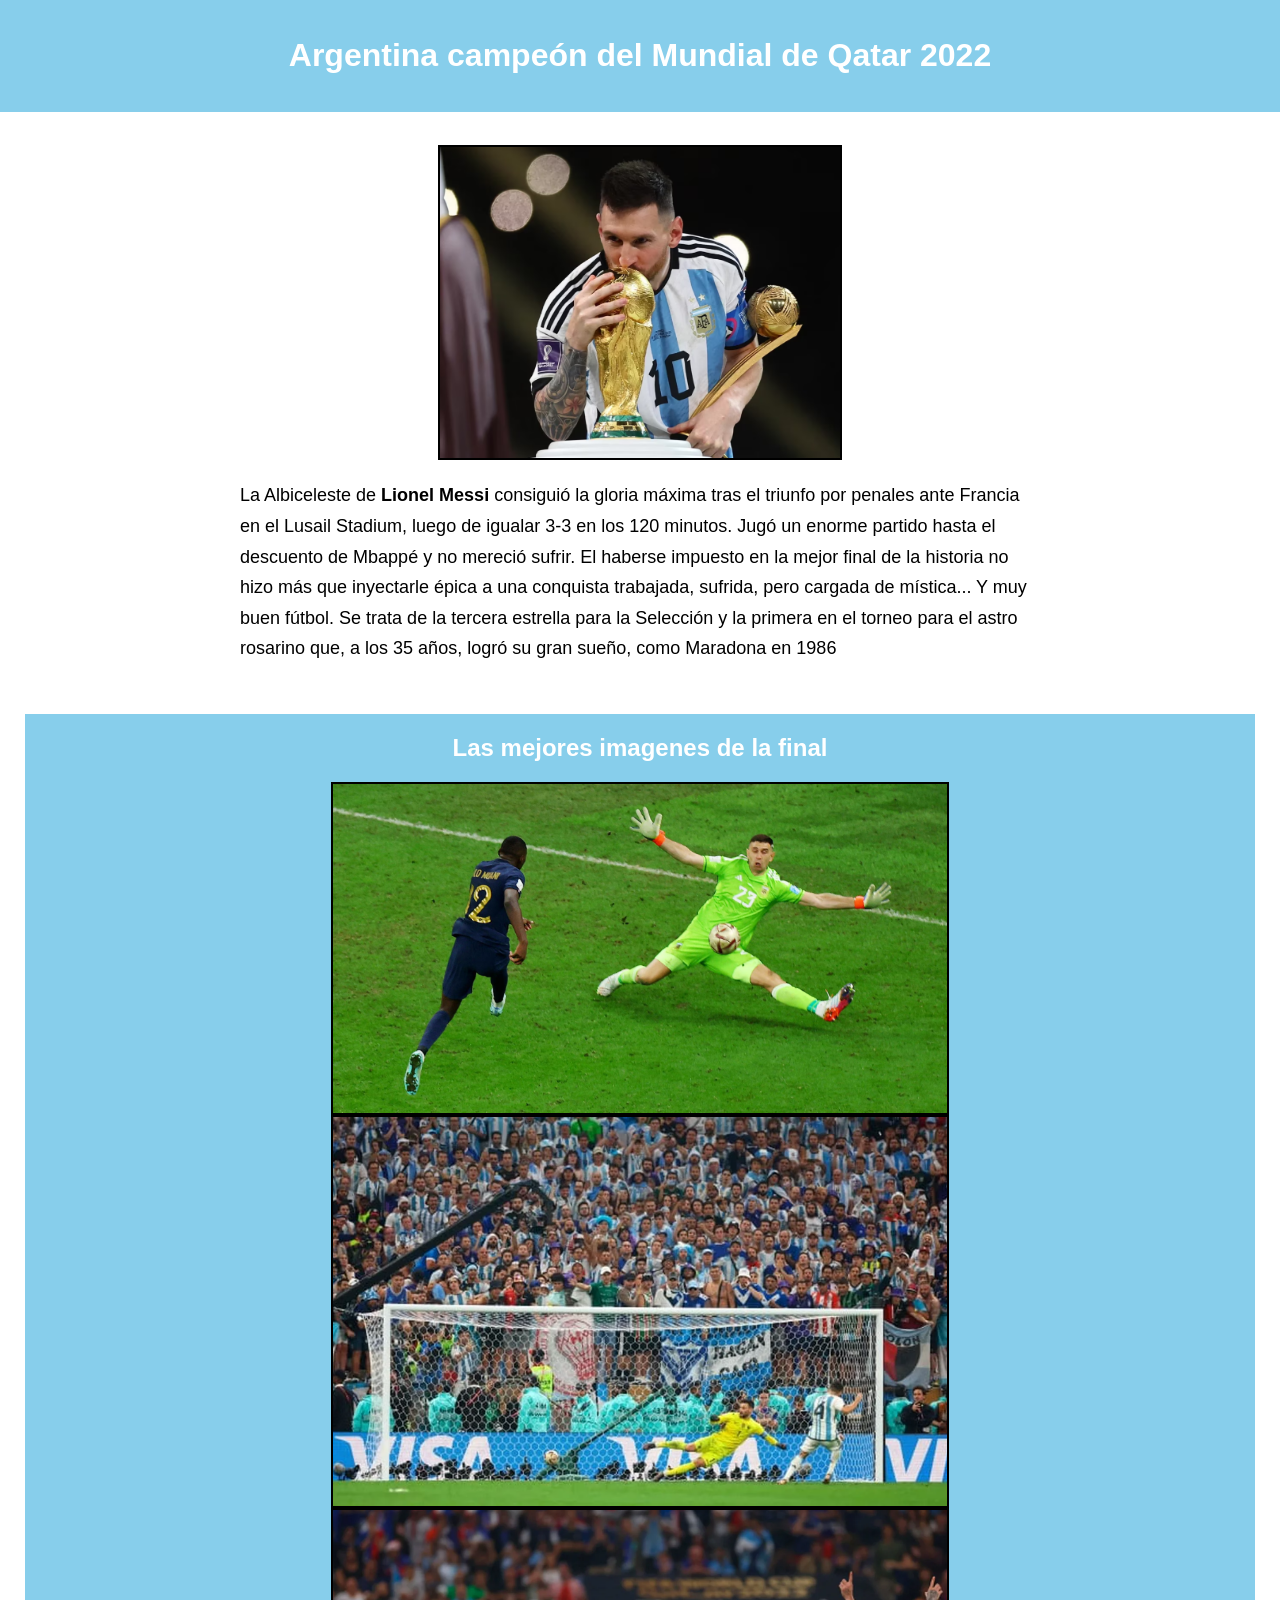
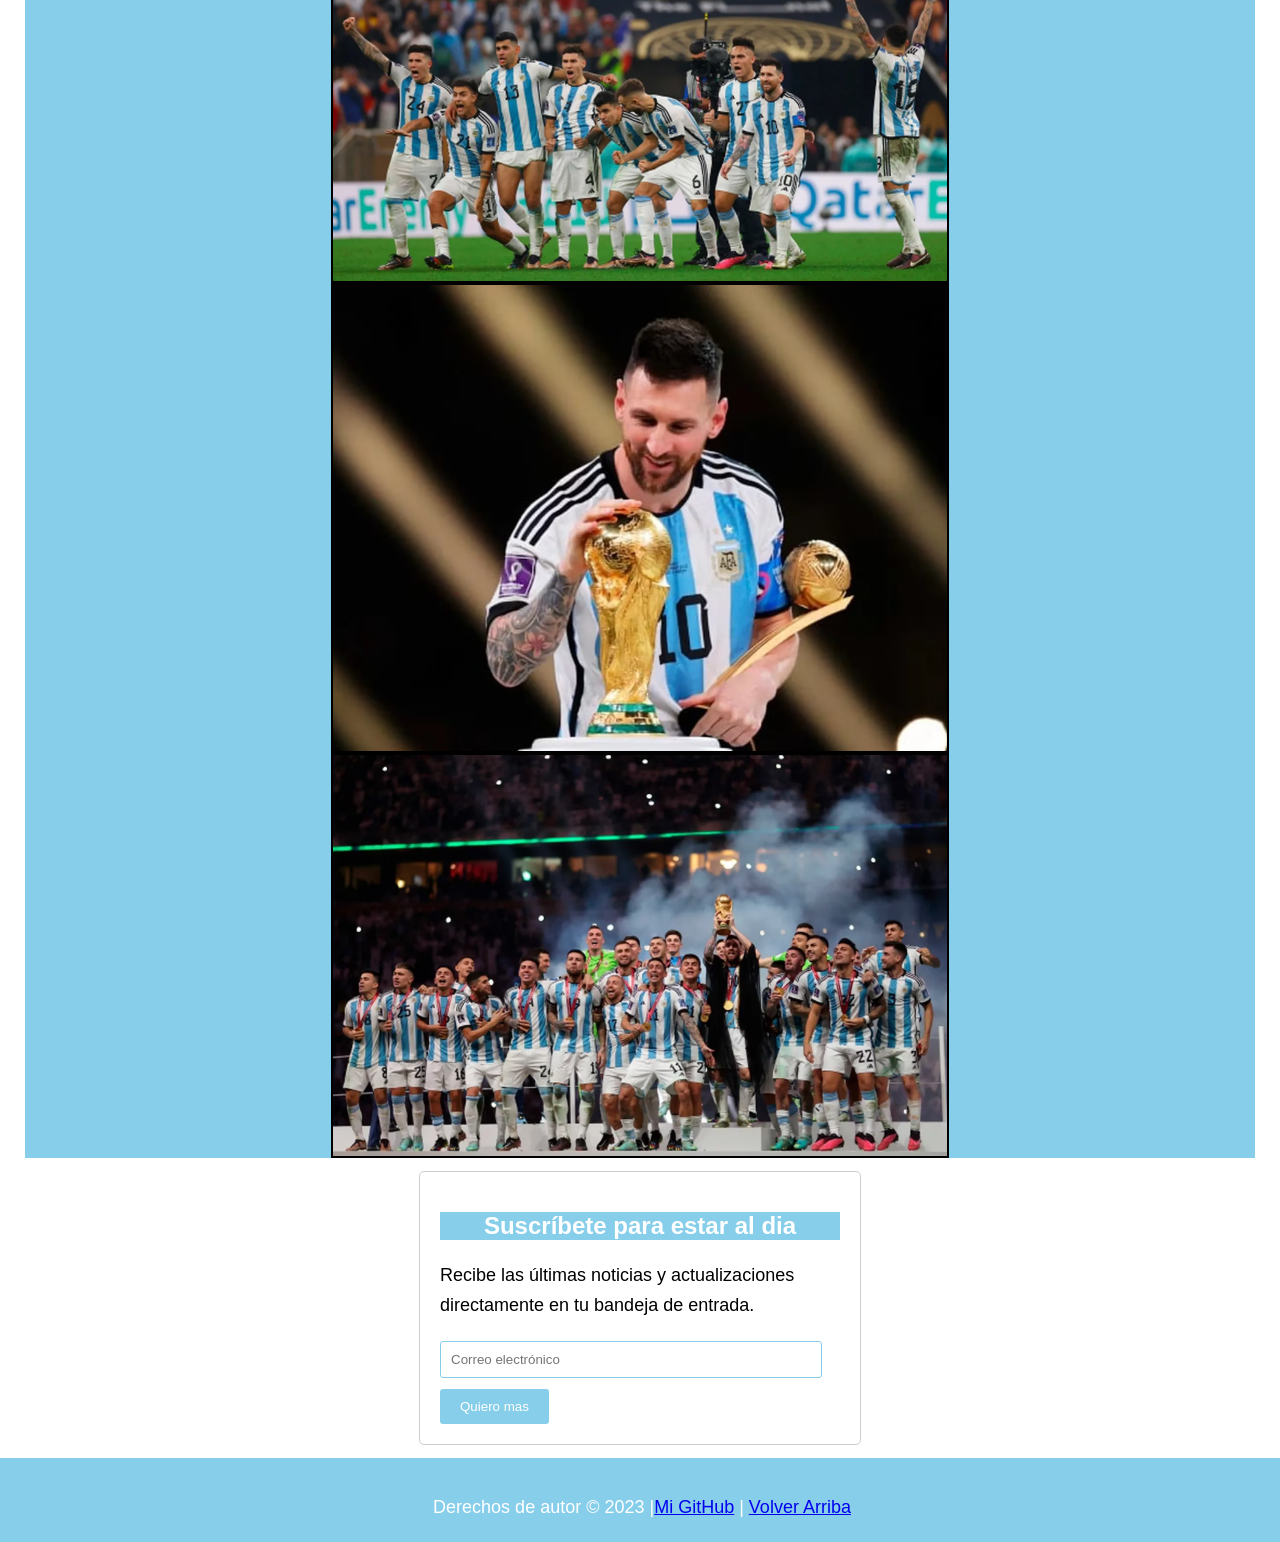
<file: index.html>
<!DOCTYPE html>
<html lang="es">

<head>
  <meta charset="UTF-8">
  <meta name="viewport" content="width=device-width, initial-scale=1.0">
  <link rel="stylesheet" href="assets/css/styles.css">
  <title>Actividad CaC</title>
  <link rel="icon" href="assets/img/icono.ico">
</head>

<body>
  <header>
    <h1>Argentina campeón del Mundial de Qatar 2022</h1>
  </header>
  <main>
    <section class="articulo_mes">
      <img src="assets/img/messi.png" alt="Messi campeon del mundo">
      <p>
        La Albiceleste de <b>Lionel Messi</b> consiguió la gloria máxima tras el triunfo por penales ante Francia en el
        Lusail
        Stadium, luego de igualar 3-3 en los 120 minutos. Jugó un enorme partido hasta el descuento de Mbappé y no
        mereció sufrir. El haberse impuesto en la mejor final de la historia no hizo más que inyectarle épica a una
        conquista trabajada, sufrida, pero cargada de mística... Y muy buen fútbol. Se trata de la tercera estrella para
        la Selección y la primera en el torneo para el astro rosarino que, a los 35 años, logró su gran sueño, como
        Maradona en 1986

      </p>
    </section>

    <div class="img-contenedor">
      <h2>Las mejores imagenes de la final</h2>
      <div class="album">
        <img src="assets/img/dibu.png" alt="dibu">
        <img src="assets/img/montiel.png" alt="Montiel">
        <img src="assets/img/jugadores.png" alt="jugadores">
        <img src="assets/img/messi2.png" alt="Messi">
        <img src="assets/img/campeones.png" alt="campeones">

      </div>
    </div>

    <div class="suscribete">
      <h2>Suscríbete para estar al dia</h2>
      <p>Recibe las últimas noticias y actualizaciones directamente en tu bandeja de entrada.</p>
      <form>
        <input type="email" placeholder="Correo electrónico" required>
        <button type="submit">Quiero mas</button>
      </form>
    </div>

  </main>
  <footer>
    <p>Derechos de autor © 2023 |<a href="https://github.com/Agustin-Yannibelli" target="_blank">Mi GitHub</a> | <a
        href="index.html">Volver Arriba</a>
  </footer>
</body>

</html>
</file>
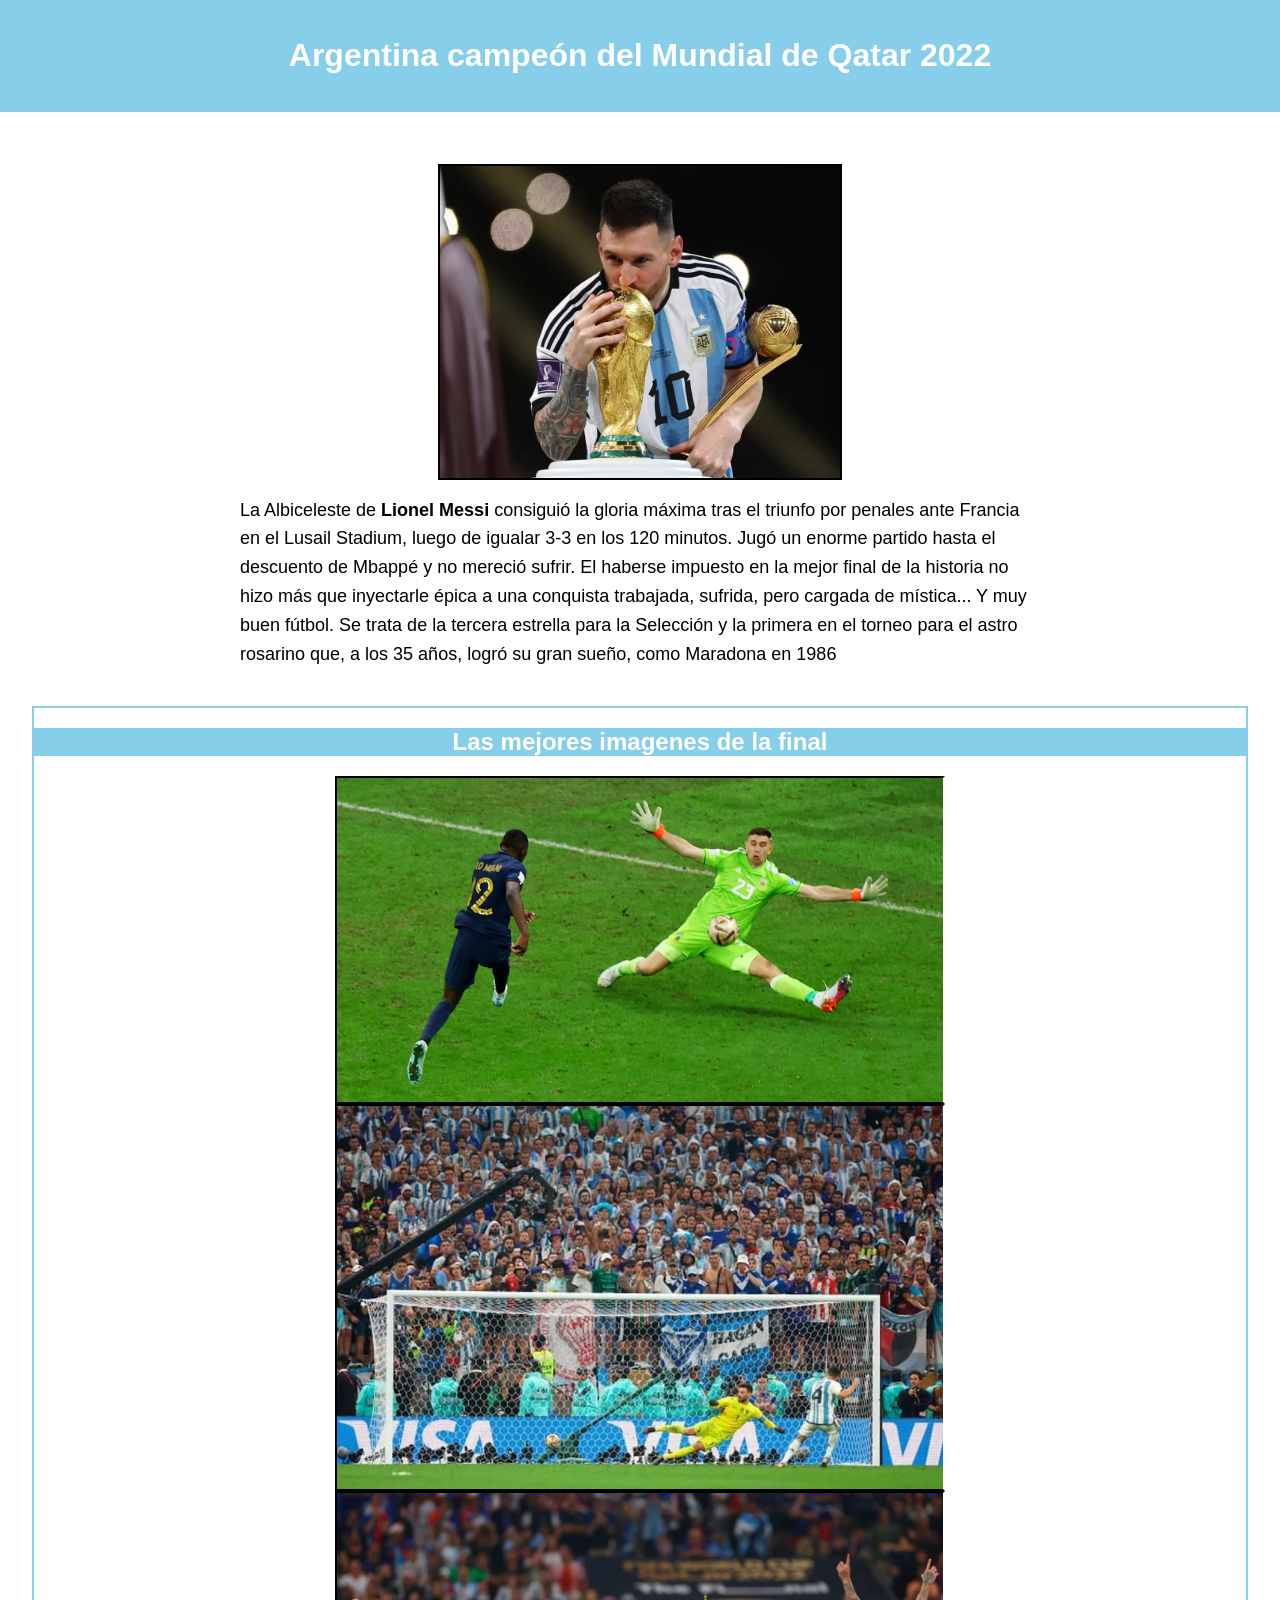
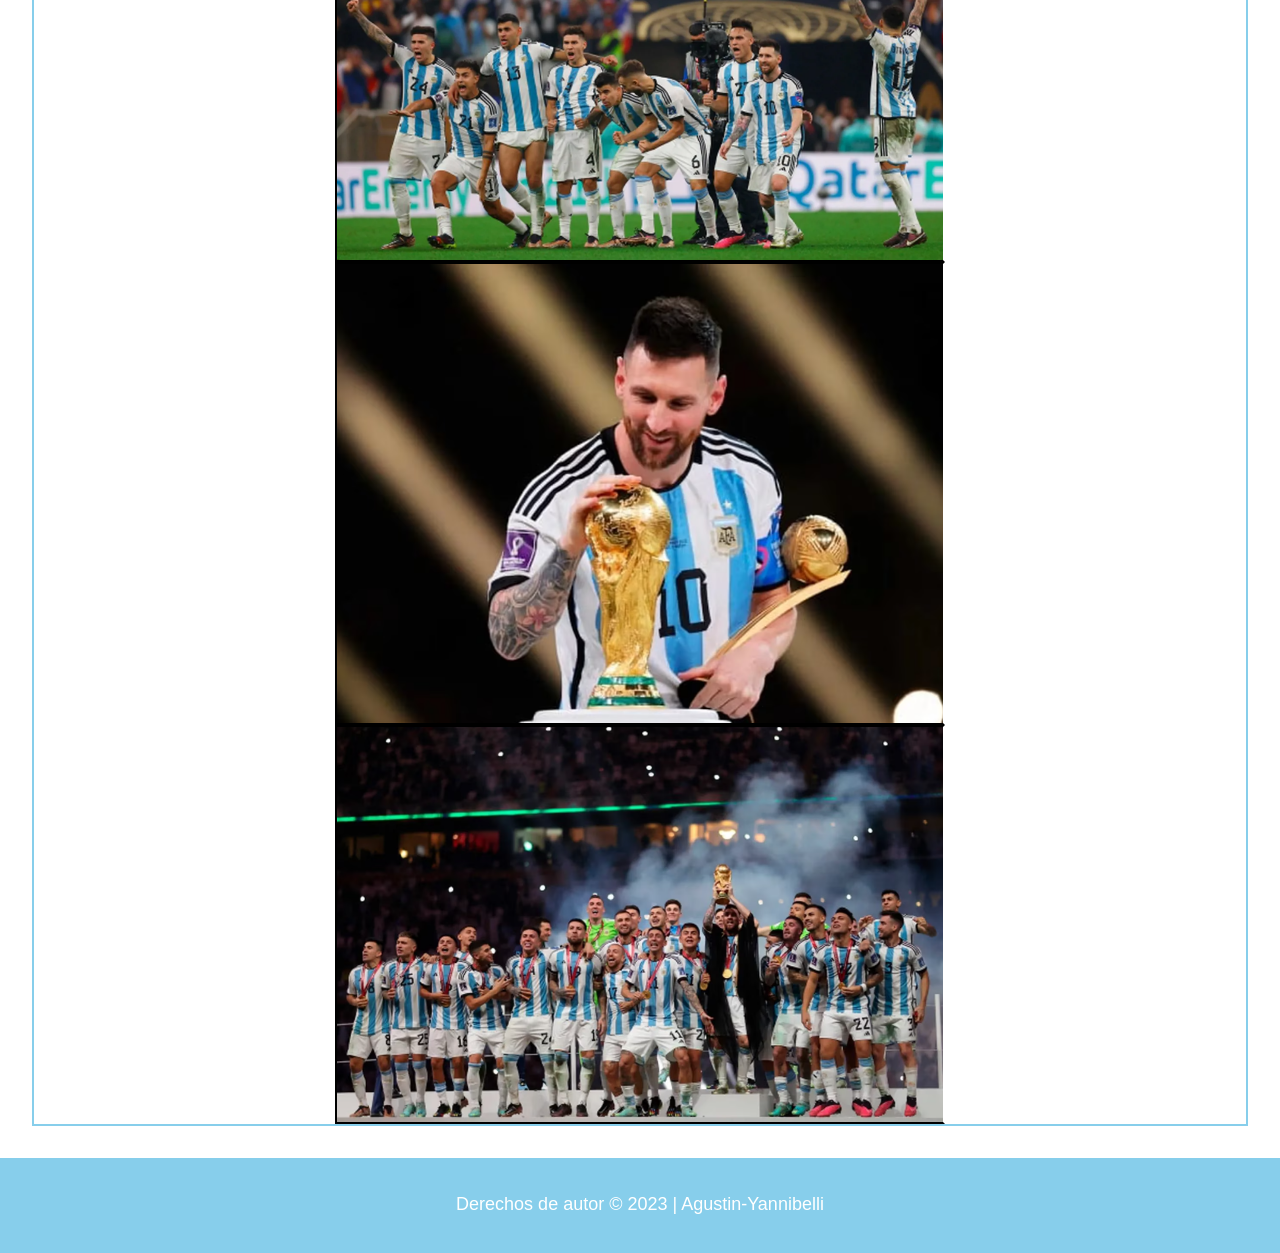
<file: futbol/index.html>
<!DOCTYPE html>
<html lang="es">

<head>
  <meta charset="UTF-8">
  <meta name="viewport" content="width=device-width, initial-scale=1.0">
  <link rel="stylesheet" href="assets/css/styles.css">
  <title>Mi Página Web</title>
</head>

<body>
  <header>
    <h1>Argentina campeón del Mundial de Qatar 2022</h1>
  </header>
  <main>
    <section class="articulo_mes">
      <img src="assets/img/messi.png" alt="Messi campeon del mundo">
      <p>
        La Albiceleste de <b>Lionel Messi</b> consiguió la gloria máxima tras el triunfo por penales ante Francia en el
        Lusail
        Stadium, luego de igualar 3-3 en los 120 minutos. Jugó un enorme partido hasta el descuento de Mbappé y no
        mereció sufrir. El haberse impuesto en la mejor final de la historia no hizo más que inyectarle épica a una
        conquista trabajada, sufrida, pero cargada de mística... Y muy buen fútbol. Se trata de la tercera estrella para
        la Selección y la primera en el torneo para el astro rosarino que, a los 35 años, logró su gran sueño, como
        Maradona en 1986

      </p>
    </section>

    <div class="img-contenedor">
      <h2>Las mejores imagenes de la final</h2>
      <div class="album">
        <img src="assets/img/dibu.png" alt="dibu">
        <img src="assets/img/montiel.png" alt="Montiel">
        <img src="assets/img/jugadores.png" alt="jugadores">
        <img src="assets/img/messi2.png" alt="Messi">
        <img src="assets/img/campeones.png" alt="campeones">
          
      </div>

  </main>
  <footer>
    <p>Derechos de autor © 2023 | Agustin-Yannibelli
  </footer>
</body>

</html>
</file>
<file: assets/css/styles.css>
body {
    font-family:'Gill Sans', 'Gill Sans MT', Calibri, 'Trebuchet MS', sans-serif;
    margin: 0;
    padding: 0;
    display:flexbox;
    
}

header {
    background-color: skyblue;
    color: #fff;
    text-align: center;
    padding: 1rem;
}

main {
    padding: 1%;
}


.articulo_mes {
    max-width: 800px;
    margin:  auto;
    flex: 1;
    padding: 20px;
}

img {
    max-width:50%;
    display: block;
    margin: 0 auto;
    border: 2px solid black; 
}

p {
    margin-top: 2.5%;
    font-size: 18px;
    line-height: 1.7;
}

h2{
  background-color: skyblue;
  color: #fff;
  text-align: center;
}


.img-contenedor {
  overflow: hidden;
  margin: 1%;
  background-color: skyblue;
}

.album {
  width: 100%;
  height: 100%;
}


.suscribete {
  max-width: 400px;
  margin: 0 auto;
  padding: 20px;
  border: 1px solid #ccc;
  border-radius: 5px;
}


.suscribete p {
  margin-bottom: 20px;
  color: black
}

.suscribete input[type="email"] {
  width: 90%;
  padding: 10px;
  margin-bottom: 11px;
  border: 1px solid skyblue;
  border-radius: 3px;
}

.suscribete button {
  background-color: skyblue;
  color: white;
  padding: 10px 20px;
  border: skyblue;
  border-radius: 3px;
  cursor: pointer;
}


footer {
    background-color: skyblue;
    color: #fff;
    text-align: center;
    padding: 2px;
    width: 100%;
    
}
</file>
<file: futbol/assets/css/styles.css>
body {
    font-family: Arial, sans-serif;
    margin: 0;
    padding: 0;
    display:flexbox;
    
}

header {
    background-color: skyblue;
    color: #fff;
    text-align: center;
    padding: 1rem;
}

main {
    padding: 2rem;
}


.articulo_mes {
    max-width: 800px;
    margin:  auto;
    flex: 1;
    padding: 20px;

}

.articulo_dib {
    max-width: 800px;
    margin: 0 auto;
    flex: 1;
    padding: 20px;
}

img {
    max-width:50%;
    height: auto;
    display: block;
    margin: 0 auto;
    border: 2px solid black;
    
}

p {
    margin-top: 1rem;
    font-size: 18px;
    line-height: 1.6;
}

h2{
  background-color: skyblue;
  color: #fff;
  text-align: center;
}


.img-contenedor {
 
  overflow: hidden;
  border: 2px solid skyblue;
}

.album {
  
  width: 100%;
  height: 100%;
}

.album img {
  flex: 1;
  object-fit: cover;
  border-right: 2px solid #fff;
}

footer {
    background-color: skyblue;
    color: #fff;
    text-align: center;
    padding: 1rem;
}
</file>
